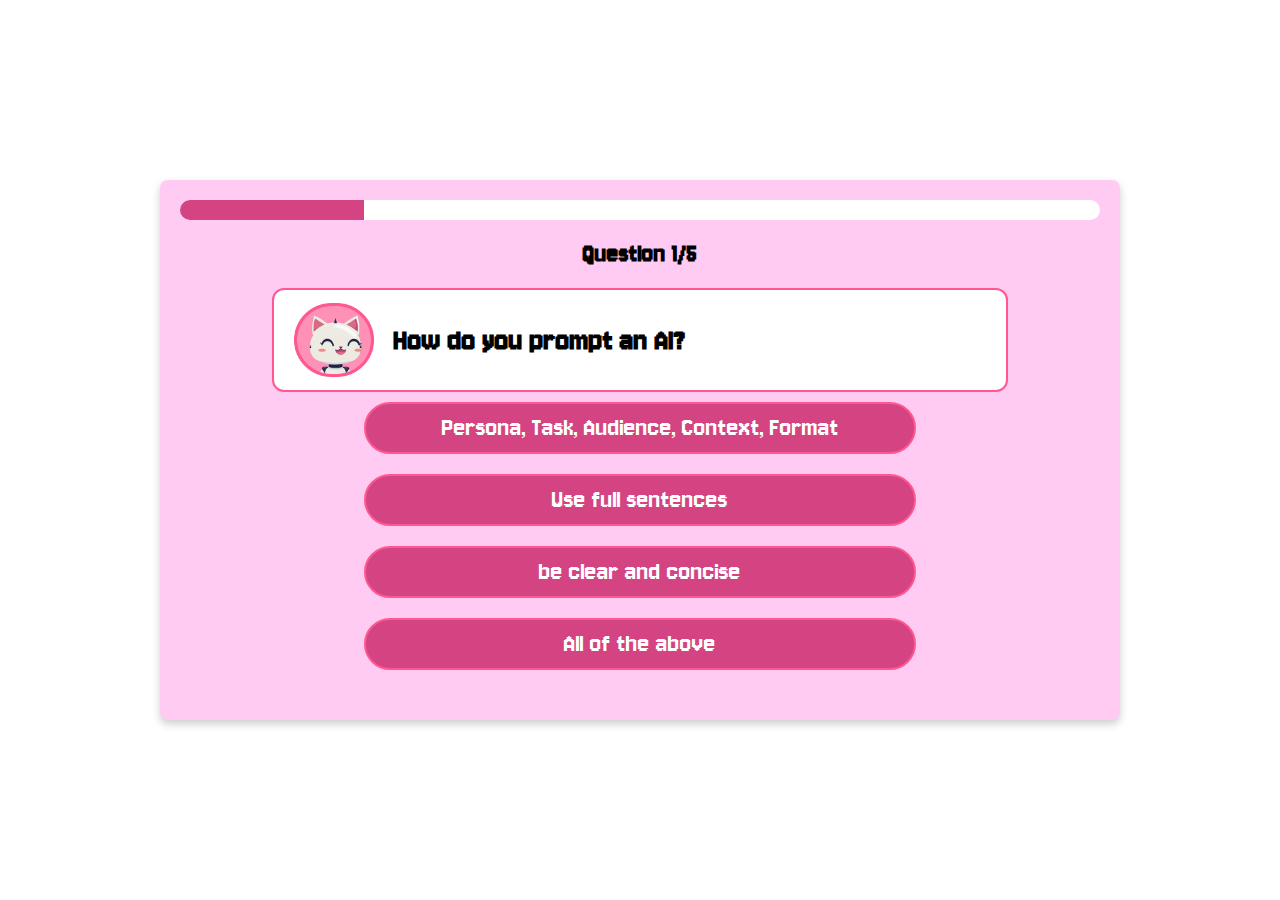
<file: mcq.html>
<!DOCTYPE html>
<html lang="en"><head>
  <meta charset="UTF-8">
  <meta name="viewport" content="width=device-width, initial-scale=1.0">
  <link rel="stylesheet" href="styles.css">
  <link href="https://fonts.googleapis.com/css2?family=VT323&display=swap" rel="stylesheet">
  <link href="https://fonts.googleapis.com/css2?family=Jersey+10&display=swap" rel="stylesheet">

  <title>MCQ Quiz</title>
  <script src="https://code.jquery.com/jquery-3.6.0.min.js"></script>
  <style>
    body {
  font-family: 'jersey 10';
  display: flex;
  justify-content: center;
  align-items: center;
  min-height: 100vh;
  margin: 0;
  background-color: #ffffff;
}

#quiz-container {
  width: 960px;
  height: 540px;
  background: #ffcbf2;
  padding: 20px;
  box-shadow: 0 4px 8px rgba(0, 0, 0, 0.2);
  border-radius: 8px;
  text-align: center;
}

#question-number {
  font-size: 20pt;
  font-weight: bold;
  margin: 5px;
}

#progress-bar {
  width: 100%;
  height: 20px;
  background: #ffffff;
  border-radius: 10px;
  margin-bottom: 20px;
  overflow: hidden;
}

#progress {
  width: 0;
  height: 100%;
  background: #d44482;
  transition: width 0.3s;
}

/* Question Container */
.question-container {
  display: flex; /* Align image and question side by side */
  align-items: center; /* Vertically center the items */
  background-color: white; /* White background for the box */
  border: 2px solid #FF578F; /* Pink border around the box */
  border-radius: 12px; /* Rounded corners for the box */
  padding: 10px 20px; /* Padding around content */
  margin-top: 20px; /* Space above the question container */
  max-width: 80%; /* Limit the width */
  margin-left: auto; /* Center the box */
  margin-right: auto; /* Center the box */
}

.question-container img {
  width: 80px; /* Adjust image size */
  height: 80px;
  object-fit: contain; /* Ensure the image doesn't get distorted */
  margin-right: 20px; /* Space between the image and the question */
}

.question {
  font-size: 24pt; /* Font size for the question */
  margin: 0; /* Remove default margin */
  font-weight: bold;
}

.options {
  display: flex;
  flex-direction: column; /* Stack buttons vertically */
  align-items: center; /* Center the buttons horizontally */
}

.options button {
  display: block;
  margin: 10px 0;
  padding: 10px 20px;
  font-family: 'jersey 10';
  font-size: 20pt;
  color: white;
  background-color: #d44482;
  border: 2px solid #FF578F;
  border-radius: 100px;
  width: 60%;
}

.options button.correct {
  background-color: #93d0ca;
  color: #fff;
}

.options button.incorrect {
  background-color: #f4364c;
  color: #fff;
}

#comment {
  margin-top: 0px;
  font-size: 20pt;
}

#congrats {
  font-size: 30pt;
  margin: 0;
  color: rgb(14, 30, 57);
}

#score {
  display: flex;
  flex-direction: column; /* Stack buttons vertically */
  align-items: center; /* Center the buttons horizontally */
  justify-content: center; /* Vertically center the content */
  text-align: center;
}

#restart-button, #title-button {
  display: none;  /* Initially hidden */
  align-items: center;
  font-family: 'jersey 10';
  font-size: 20pt;
  color: white;
  background-color: #d44482;
  border: 2px solid #FF578F;
  border-radius: 100px;
  padding: 10px 20px;
  margin-top: 10px;
  width: 30%;
  cursor: pointer;
  transition: background-color 0.3s;
  z-index: 90;
}

#score-message {
  font-size: 20pt; /* Adjust the size as needed */
  font-weight: bold;
  color: #333; /* Customize color if needed */
  text-align: center; /* Ensure the text is centered */
  margin-top: 20px; /* Add spacing if necessary */
}


  </style>
</head><body>
  <div id="quiz-container">
    <div id="progress-bar">
      <div id="progress"></div>
    </div>
    <div id="quiz">
      <p id="question-number">Question 1/5</p>
      <div class="question-container">
        <img src="circle.png" alt="Circle">
        <p class="question">How do you prompt an AI?</p>
      </div>
      <div class="options"></div>
      <div id="comment"></div>
    </div>

    <div id="score" style="display: none;">
      <div id="score-message"></div>
      <button id="restart-button" style="display:none;">Restart Quiz</button>
      <button id="title-button" style="display:none;">Back to Title Screen</button>
    </div>
    
    
    
  </div>
  
<p><script>
    const questions = [
      { 
        image: "",
        question: "How do you prompt an AI?", 
        options: ["Persona, Task, Audience, Context, Format", "Use full sentences", "be clear and concise", "All of the above"], 
        answer: 3, 
        comment: ""
      },
      { 
        image: "",
        question: "What is Generative AI?", 
        options: ["AI for creating new content", "AI that only generates images", "AI that only generates text", "AI that can't generate videos"], 
        answer: 0, 
        comment: "Generative AI can be used to make videos and music too!"
      },
      { 
        image: "",
        question: "Which of these are BAD uses of AI?", 
        options: ["Draft emails", "Plan routines", "Checking grammar", "Making deepfake videos"], 
        answer: 3, 
        comment: "AI can be used in scams by using deepfakes of popular figures"
      },
      { 
        image: "",
        question: "What does SURE stand for?", 
        options: ["Sad,Upset,Regretful,Empty", "Source,Understand,Research,Evaluate", "Seek,Understand,Reflect,Execute", "Study,Uncover,Reveal,Expand"], 
        answer: 1, 
        comment: "Source, Understand, Research, Evaluate-- Stay vigilant!"
      },
      { 
        image: "",
        question: "Which of these is false?", 
        options: ["DALL E, Leonardo.AI and Adobe Firefely are AI image generators", "ChatGPT, Microsoft CoPilot and Google Gemini cannot generate text"], 
        answer: 1, 
        comment: "ChatGPT, Microsoft CoPilot and Google Gemini CAN generate text AND images"
      },
    ];

    let currentQuestion = 0;
    let score = 0;
    let msg= " ";

    function loadQuestion() {
      const question = questions[currentQuestion];
      $("#question-number").text(`Question ${currentQuestion + 1}/${questions.length}`);
      $(".question").text(question.question);
      if(question.image!=""){
      $(".question").prepend("<img src="+question.image+" width='200'><br/>");
      }
      $(".options").empty();
      question.options.forEach((option, index) => {
        $(".options").append(`<button data-index="${index}">${option}</button>`);
      });
      $("#comment").text("");
    }

    function updateProgressBar() {
      const progress = ((currentQuestion + 1) / questions.length) * 100;
      $("#progress").css("width", `${progress}%`);
    }

    $(document).ready(function () {
      loadQuestion();
      updateProgressBar();

      $(".options").on("click", "button", function () {
        //disable all other buttons
        $(".options button").attr("disabled","disabled")

        const selected = $(this).data("index");
        const question = questions[currentQuestion];

        if (selected === question.answer) {
          $(this).addClass("correct");
          score++;
        } else {
          $(this).addClass("incorrect");
          $(`.options button[data-index='${question.answer}']`).addClass("correct");
        }

        $("#comment").text(question.comment);

        setTimeout(() => {
  currentQuestion++;
  if (currentQuestion < questions.length) {
    loadQuestion();
    updateProgressBar();
  } else {
    $("#quiz").hide();  // Hide quiz section

    // Debug log to check which branch of the code is being executed
    console.log("Score: " + score);

    let msg = ""; // Initialize message

    if (score < 3) {
      msg = "<img src='Assets/images/imda-k-8-10.png' width='120'><br/><h3 id='congrats'>Looks like we'll have to run through everything again...</h3>";
      $("#title-button").css("display", "block");  // Hide the back to title button
      $("#restart-button").css("display", "block");  // Show the restart button explicitly
    } else {
      msg = "<img src='Assets/images/second-sprite.png' width='120'><br/> <h3 id='congrats'>Looks like we can go home!</h3>";
      $("#restart-button").css("display", "block");  // Show the restart button
      $("#title-button").css("display", "block");   // Show the back to title button
    }

    // Update message and score separately
    $("#score").show();
    $("#score-message").html(msg + `You scored ${score} out of ${questions.length}!`);

    // Debug log to check button visibility
    console.log("Restart Button Visible: " + ($("#restart-button").is(":visible")));
    console.log("Title Button Visible: " + ($("#title-button").is(":visible")));
  }
}, 2000);





      // Restart the quiz
$("#restart-button").on("click", function () {
  score = 0;
  currentQuestion = 0;
  $("#quiz").show();
  $("#score").hide();
  loadQuestion();
  updateProgressBar();
});

// Go back to the title screen
$("#title-button").on("click", function () {
  window.location.href = "index.html";  // Change 'index.html' to the actual title screen page
});

      });
    });
  </script></p></body></html>
</file>
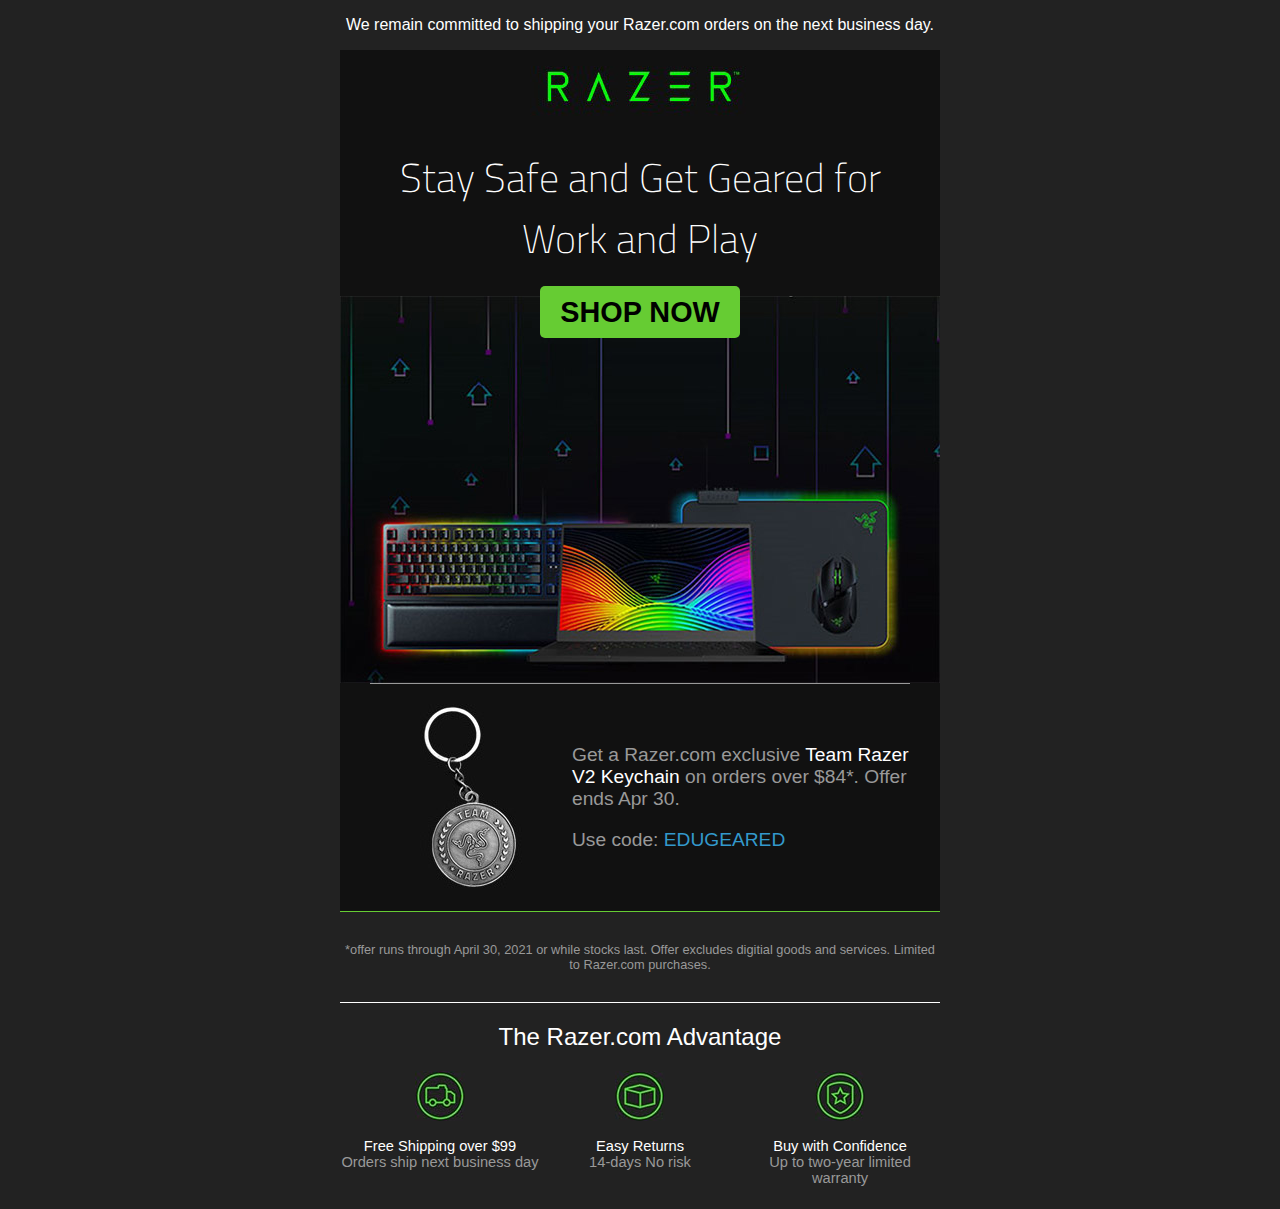
<file: razer-newsletter.html>
<!doctype html>
<html lang="en">
<head>
	<meta charset="utf-8">
	<title>Razer - Stay Safe and Get Geared for Work and Play</title>
	<link rel="preconnect" href="https://fonts.googleapis.com">
	<link rel="preconnect" href="https://fonts.gstatic.com" crossorigin>
	<link href="https://fonts.googleapis.com/css2?family=Doto:wght@100..900&family=Titillium+Web:wght@200&display=swap" rel="stylesheet">
	<style>
		body{
			background:#222222;
			text-align:center;
			font-family:Arial, Helvetica, sans-serif;
			color:white;
		}
		#container{
			background:#111111;
			width:600px;
			margin:0 auto;
		}
		h1{
			font-family: "Titillium Web", sans-serif;
			font-weight: 200;
			font-size: 2.5em;
		}
		#hero{
			background:url(razer-bg.jpg);
			height:387px;
			}
		#hero a{
			color:black;
			text-transform:uppercase;
			background: #66cc33;
			border-radius: 5px;
			padding:10px 20px;
			font-weight:bold;
			font-size:1.8em;
			text-decoration:none;
		}
		#exclusive{
			width:90%;
			border-top:1px solid #999999;
			margin:0 auto;
			display:flex;
			align-items:center;
		}
		#column1{
			margin:20px 50px;
		}
		#exclusive p{
			font-size:1.2em;
			text-align:left;
			color: #999999;
		}
		.white{
			color:white
		}
		.blue{
			color:#3399cc;
		}
		#footnote{
			border-top:1px solid #66cc33;
			background:#222222;
			font-size:0.8em;
			color:#999999;
			padding:30px 0px;
		}
		h2{
			border-top:1px solid #fff;
			background: #222222;
			margin:0px;
			padding:20px 0;
			font-weight: normal;
		}
		#advantage{
			display:flex;
			background:#222222;
		}
		.perk{
			width:200px;
			text-align:center;
			color:#999999;
			font-size:11pt;
		}
	</style>
</head>
<body>
	<p>We remain committed to shipping your Razer.com orders on the next business day.</p>
	<div id="container">
		<img src="logo-razer.jpg"/>
		<h1>Stay Safe and Get Geared for <br/> Work and Play</h1>
		<div id="hero">
			<a href="https://www.razer.com/sg-en">Shop Now</a>
		</div>
		<div id="exclusive">
			<img id="column1" src="keychain.jpg"/>
			<div id="column2">
				<p>Get a Razer.com exclusive <span class="white">Team Razer V2 Keychain</span> on orders over $84*. Offer ends Apr 30. </p>
				<p>Use code: <span class="blue"> EDUGEARED</span></p>
			</div>
		</div>
		<div id="footnote">
		*offer runs through April 30, 2021 or while stocks last. Offer excludes digitial goods and services. Limited to Razer.com purchases.
		</div>
		<h2>The Razer.com Advantage</h2>
		<div id="advantage">
			<div class="perk"><img src="icon-shipping.jpg"/><p><span class="white">Free Shipping over $99</span><br> Orders ship next business day</p></div>
			<div class="perk"><img src="icon-returns.jpg"/><p><span class="white">Easy Returns</span><br>14-days No risk</p></div>
			<div class="perk"><img src="icon-confidence.jpg"/><p><span class="white">Buy with Confidence</span><br>Up to two-year limited warranty</p></div>
		</div>
	</div>
</body>
</html>
</file>
<file: styles.css>
* {
    box-sizing: border-box; /* Ensure padding/borders are included in element's width/height */
}

body, html {
    margin: 0;
    padding: 0;
    height: 100%;
    width: 100%;
    overflow: hidden;  /* Prevent any scrolling or overflow */
}

@keyframes fadeInUp {
    0% {
        opacity: 0;
        transform: translateY(20px); /* Starts below */
    }
    100% {
        opacity: 1;
        transform: translateY(0); /* Ends in normal position */
    }
}

.dialogue-line {
    opacity: 0; /* Initially hidden */
    animation: fadeInUp 1s ease-out forwards; /* Fade-in animation for each new line */
}

#game-container {
    width:960px;
    height: 540px;  /* Ensure the container takes up the entire iframe */
    position: relative;
    display: flex;
    flex-direction: column;
    justify-content: flex-start; /* Align to top */
    align-items: flex-start; /* Align to left */
    padding: 0; /* No padding to avoid gaps */
    margin: 0; /* No margin to avoid empty space */
    overflow: hidden;  /* Prevent any overflow in the game container */
    top: 0;
    left: 0;
}

@keyframes fadeIn {
    0% {
        opacity: 0;
    }
    100% {
        opacity: 1;
    }
}

#sprite {
    position: absolute;
    bottom: 12%;  /* Adjusted to better fit in the container */
    left: 50%;  /* Adjusted to better align sprite */
    transform: translateX(-50%); /* Center the sprite horizontally */
    max-height: 150%;
    opacity: 0;  /* Initially hidden */
    animation: none; /* Prevent animation on page load */
    z-index: 0;
}

#character-name-box {
    position: absolute;
    bottom: 190px; /* Adjust for alignment with other elements */
    left: 20px; /* Start near the left edge */
    width: 166px; /* Fixed width */
    height: 49px; /* Fixed height */
    background: #C0466F;
    border: 5px solid #FF578F;
    border-radius: 10px;
    display: flex;
    align-items: center;
    justify-content: center;
    font-family: 'Jersey 10', monospace;
    font-weight: bold;
    font-size: 36px; /* Keep original font size */
    color: white;
    text-align: center;
    z-index: 10;
    overflow: hidden; /* Prevent text overflow */
    transition: opacity 0.5s ease-out; /* Smooth transition when hidden */
}

#character-name-box.hidden {
    display: none;
}


#choice-container, #second-choice-container, #third-choice-container, #fourth-choice-container {
    position: absolute;
    bottom: 190px; /* Adjust above the dialogue box */
    right: 20px;
    display: flex;
    flex-direction: column; /* Stack buttons vertically */
    gap: 10px; /* Space between buttons */
    z-index: 15; /* Ensure it's above other elements */
}

.choice-button {
    display: flex; /* Enables flexbox on the button */
    justify-content: center; /* Horizontally centers the text */
    align-items: center; /* Vertically centers the text */
    padding: 10px 20px;
    font-family: 'VT323', monospace;
    font-size: 24pt;
    color: white;
    background-color: #d44482;
    border: 5px solid #FF578F; /* Correct border */
    border-radius: 5px;
    cursor: pointer;
    transition: background-color 0.3s ease;
    text-align: center; /* Ensures the text is aligned for multi-line text */
    width: 300px; /* Fixed width */
    word-wrap: break-word; /* Breaks long words to fit within the width */
    white-space: normal; /* Allows the text to wrap to the next line */
}

.choice-button:hover {
    background-color: #b3356e;
}

#dialogue-box {
    position: absolute;
    bottom: 0;
    width: 100%;
    background: white;
    border-top: 5px solid #FF578F;
    padding: 10px;
    text-align: left;
    font-family: 'VT323', monospace;
    font-size: 36px;  
    color: black;
    box-shadow: 0px -4px 10px rgba(0, 0, 0, 0.2);
    z-index: 5;
    height: 168px;
    overflow: hidden;
    cursor: url('Assets/Images/icons8-pixel-cat-24.png'), auto;;
}

#dialogue-box::after {
    content: '';
    position: absolute;
    bottom: 0; /* Position it just outside the bottom */
    margin-bottom: 10px;
    right: 10px; /* Position it on the right edge */
    width: 0;
    height: 0;
    border-left: 10px solid transparent;
    border-right: 10px solid transparent;
    border-top: 10px solid #FF578F; /* Triangle color */
    z-index: 12;
}


#title-screen {
    display: flex;
    flex-direction: column;
    align-items: center;
    justify-content: center;
    height: 100%;
    width: 100%;
    background-color: #f5f5f5;
    background-image: url(Assets/Images/title-screen-2.gif); /* Path to your GIF */
    background-size: cover; /* Adjusts the size of the GIF to cover the entire area */
    background-position: center; /* Centers the GIF */
    background-repeat: no-repeat; /* Prevents the GIF from repeating */
    font-family: 'Jersey 10', monospace; /* Apply Jersey 10 font */
    text-align: center;
    margin: 0;
    color: #C0466F; /* Optional: Set a default text color */
}

#game-title, #name-input-container, #start-game-button, #player-name {
    font-family: 'Jersey 10', monospace; /* Ensure font is explicitly applied */
}

#game-title {
    font-size: 48px;
    color: #C0466F;
    margin-bottom: 20px;
}

#name-input-container {
    display: flex;
    margin-top: 60px;
    flex-direction: column;
    align-items: center;
    gap: 10px;
}

#name-input-container label {
    font-size: 36px; /* Adjust the size as desired */
    font-family: 'Jersey 10', monospace; /* Ensure it uses the Jersey 10 font */
    color: #000000; /* Optional: Match the color theme */
    margin-bottom: 5px; /* Add spacing between label and input box */
}

#player-name {
    padding: 10px 20px;
    font-size: 30px;
    border: 2px solid #FF578F;
    border-radius: 5px;
}

#start-game-button {
    padding: 10px 20px;
    font-size: 30px;
    color: white;
    background-color: #d44482;
    border: 2px solid #FF578F;
    border-radius: 5px;
    cursor: pointer;
    transition: background-color 0.3s ease;
}

#start-game-button:hover {
    background-color: #b3356e;
}

/* Ensure overflow doesn't cut off the dialogue box */
#dialogue-box-top {
    position: absolute;
    top: 0px;
    width: 100%;
    border-bottom: 5px solid #FF578F;
    background: white;
    padding: 10px;
    text-align: left; /* Align text to the left, as the sprite is on the left */
    font-family: 'VT323', monospace;
    font-size: 36px;
    color: black;
    box-shadow: 0px 4px 10px rgba(0, 0, 0, 0.2);
    z-index: 5;
    height: 137px;
    overflow: hidden;
    display: flex;
    flex-direction: row; /* Use flexbox to align sprite and text horizontally */
    align-items: center; /* Vertically center the sprite and text */
    cursor: url('Assets/Images/icons8-pixel-cat-24.png'), auto;;
}

#dialogue-box-top::after {
    content: '';
    position: absolute;
    bottom: 0; /* Position it just outside the bottom */
    margin-bottom: 10px;
    right: 10px; /* Position it on the right edge */
    width: 0;
    height: 0;
    border-left: 10px solid transparent;
    border-right: 10px solid transparent;
    border-top: 10px solid #FF578F; /* Triangle color */
    z-index: 12;
}

#sprite-container {
    margin-right: 20px; /* Space between sprite and text */
}

#sprite-circle-2 {
    width: 100px; /* Set the size of the sprite */
    height: 100px; /* Set the height */
    border-radius: 50%; /* Make it circular if needed */
    object-fit: cover; /* Ensure the image covers the space */
  }
  

#dialogue-text-container {
    flex-grow: 1; /* Allow text to take up remaining space */
    overflow: hidden; /* Prevent overflow */
    white-space: pre-wrap; /* Ensure text wraps properly */
}


/* Add animation to make the dialogue text appear smoothly */
.dialogue-line {
    opacity: 0; 
    animation: fadeInUp 1s ease-out forwards;
}

@keyframes fadeInUp {
    0% {
        opacity: 0;
        transform: translateY(20px); /* Starts below */
    }
    100% {
        opacity: 1;
        transform: translateY(0); /* Ends in normal position */
    }
}


#game-title, #name-input-container, #start-game-button, #player-name {
    font-family: 'Jersey 10', monospace; /* Ensure font is explicitly applied */
}

#game-title {
    font-size: 48px;
    color: #C0466F;
    margin-bottom: 20px;
}

#name-input-container {
    display: flex;
    flex-direction: column;
    align-items: center;
    gap: 10px;
}

#name-input-container label {
    font-size: 36px; /* Adjust the size as desired */
    font-family: 'Jersey 10', monospace; /* Ensure it uses the Jersey 10 font */
    color: #000000; /* Optional: Match the color theme */
    margin-bottom: 5px; /* Add spacing between label and input box */
}

#player-name {
    padding: 10px 20px;
    font-size: 30px;
    border: 2px solid #FF578F;
    border-radius: 5px;
}

#start-game-button {
    padding: 10px 20px;
    font-size: 30px;
    color: white;
    background-color: #d44482;
    border: 2px solid #FF578F;
    border-radius: 5px;
    cursor: pointer;
    transition: background-color 0.3s ease;
}

#start-game-button:hover {
    background-color: #b3356e;
}

#character-name-box-top {
    position: absolute;
    margin-top: 150px; /* Adjust for alignment with other elements */
    left: 20px; /* Start near the left edge */
    width: 166px; /* Fixed width */
    height: 49px; /* Fixed height */
    background: #C0466F;
    border: 5px solid #FF578F;
    border-radius: 10px;
    display: flex;
    align-items: center;
    justify-content: center;
    font-family: 'Jersey 10', monospace;
    font-weight: bold;
    font-size: 36px; /* Keep original font size */
    color: white;
    text-align: center;
    z-index: 10;
    overflow: hidden; /* Prevent text overflow */
    transition: opacity 0.5s ease-out; /* Smooth transition when hidden */
}

.choice-container-bottom {
    position: absolute;
    bottom: 20%;
    left: 50%;
    transform: translateX(-50%);
    display: flex;
    flex-direction: row; /* Align buttons horizontally */
    gap: 10px; /* Space between buttons */
    width: 80%;
    z-index: 9999;
}

.choice-button-bottom {
    background-color: #d44482;
    color: white;
    font-family: 'VT323', monospace;
    font-size: 24pt;
    padding: 15px 30px;
    border: 5px solid #FF578F;
    border-radius: 5px;
    cursor: pointer;
    transition: background-color 0.3s ease;
    flex: 1; /* Make each button take equal width */
    text-align: center; /* Center text in the button */
}

.choice-button-bottom:hover {
    background-color: #b3356e;
}

.jersey10 {
    color: #FF578F;
    font-weight: bold;
    font-family: "Jersey 10"
  }

.sprite {
    width: 100px; /* Adjust size accordingly */
    height: auto;
}
</file>
